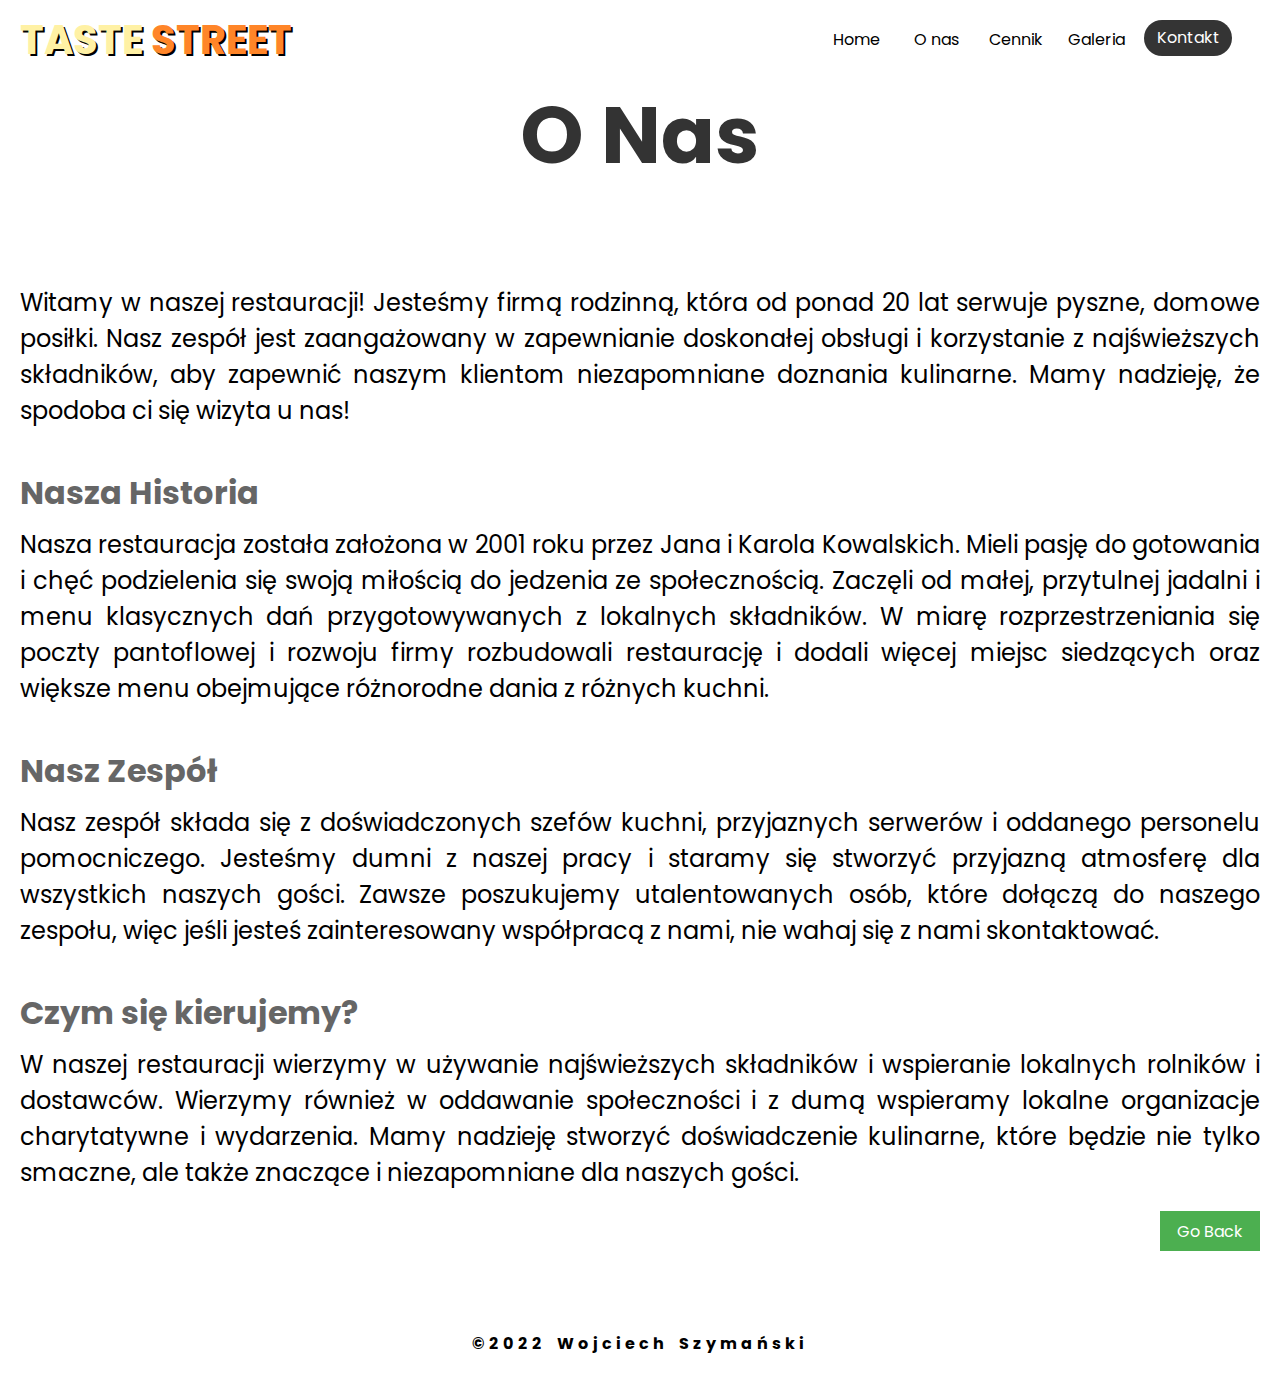
<file: review/aboutus.html>
<!DOCTYPE html>
<html lang="en">
<head>
    <meta charset="UTF-8">
    <meta http-equiv="X-UA-Compatible" content="IE=edge">
    <meta name="viewport" content="width=device-width, initial-scale=1.0">
    <title> O Nas | TasteStreet </title>
    <link href="aboutus.css" rel="stylesheet" type="text/css">;
    <link href="style.css" rel="stylesheet" type="text/css">
    <link rel="stylesheet" href="https://unicons.iconscout.com/release/v4.0.0/css/line.css">>
</head>
<body>

    <header>
        <div class="logo"> 
            <h1>
                <a href="index.html"><span class="taste"> Taste </span> <span class="street"> street </span></a>
            </h1> 
        </div>
        <nav>
            <div class="menu-button">
                <i class="uil uil-bars"></i>
            </div> 
            
            <input type="checkbox" class="toggle-menu">   
            <ul class="menu-list">
                <li> <a href="index.html"> Home </a> </li>
                <li> <a href="aboutus.html"> O nas </a> </li>
                <li> <a href="pricing.html"> Cennik </a> </li>
                <li> <a href="gallery.html"> Galeria </a> </li>
                <li> <a href="contact.html"> Kontakt </a> </li>
            </ul>
        </nav>
    </header>
    <main class="about-us">
        <div class="about-us-section">
            <h1>O Nas</h1>
            <p>Witamy w naszej restauracji! Jesteśmy firmą rodzinną, która od ponad 20 lat serwuje pyszne, domowe posiłki. Nasz zespół jest zaangażowany w zapewnianie doskonałej obsługi i korzystanie z najświeższych składników, aby zapewnić naszym klientom niezapomniane doznania kulinarne. Mamy nadzieję, że spodoba ci się wizyta u nas!</p>
            <h2>Nasza Historia</h2>
            <p>Nasza restauracja została założona w 2001 roku przez Jana i Karola Kowalskich. Mieli pasję do gotowania i chęć podzielenia się swoją miłością do jedzenia ze społecznością. Zaczęli od małej, przytulnej jadalni i menu klasycznych dań przygotowywanych z lokalnych składników. W miarę rozprzestrzeniania się poczty pantoflowej i rozwoju firmy rozbudowali restaurację i dodali więcej miejsc siedzących oraz większe menu obejmujące różnorodne dania z różnych kuchni.</p>
            <h2>Nasz Zespół</h2>
            <p>Nasz zespół składa się z doświadczonych szefów kuchni, przyjaznych serwerów i oddanego personelu pomocniczego. Jesteśmy dumni z naszej pracy i staramy się stworzyć przyjazną atmosferę dla wszystkich naszych gości. Zawsze poszukujemy utalentowanych osób, które dołączą do naszego zespołu, więc jeśli jesteś zainteresowany współpracą z nami, nie wahaj się z nami skontaktować.</p>
            <h2>Czym się kierujemy?</h2>
            <p>W naszej restauracji wierzymy w używanie najświeższych składników i wspieranie lokalnych rolników i dostawców. Wierzymy również w oddawanie społeczności i z dumą wspieramy lokalne organizacje charytatywne i wydarzenia. Mamy nadzieję stworzyć doświadczenie kulinarne, które będzie nie tylko smaczne, ale także znaczące i niezapomniane dla naszych gości.</p>
        </div>
        <a href="index.html"><button class="go-back-button"> Go Back</button>  </a>
    </main>
    <footer class="footer-aboutus"> ©2022 Wojciech Szymański </footer>

    <script src="app.js"></script>
  </body>
</html>
</file>
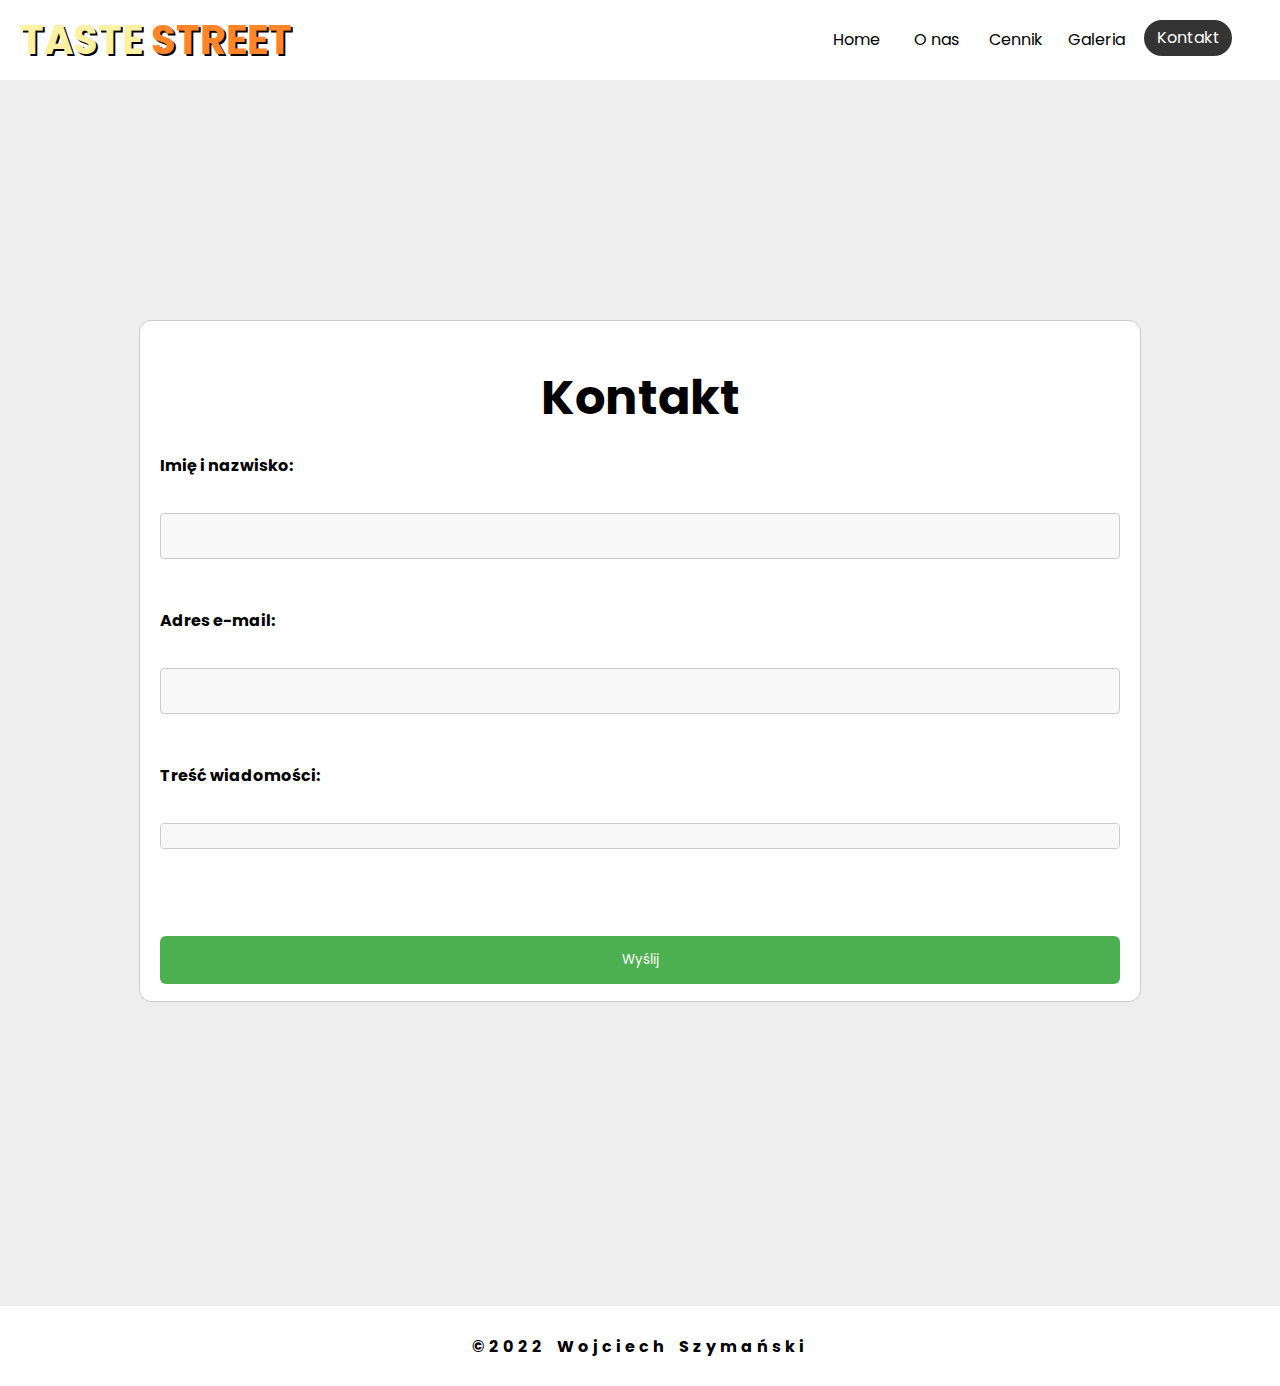
<file: review/contact.html>
<!DOCTYPE html>
<html lang="pl">
<head>
    <meta charset="UTF-8">
    <meta http-equiv="X-UA-Compatible" content="IE=edge">
    <meta name="viewport" content="width=device-width, initial-scale=1.0">
    <title> Kontakt | TasteStreet </title>
    <link href="style.css" rel="stylesheet" type="text/css">
    <link rel="stylesheet" href="https://unicons.iconscout.com/release/v4.0.0/css/line.css">
    <link rel="stylesheet" href="https://cdnjs.cloudflare.com/ajax/libs/font-awesome/6.2.0/css/all.min.css" integrity="sha512-xh6O/CkQoPOWDdYTDqeRdPCVd1SpvCA9XXcUnZS2FmJNp1coAFzvtCN9BmamE+4aHK8yyUHUSCcJHgXloTyT2A==" crossorigin="anonymous" referrerpolicy="no-referrer" />
</head>
<body>
    <div class="container-contact">
        <header>
            <div class="logo"> 
                <h1>
                    <a href="index.html"><span class="taste"> Taste </span> <span class="street"> street </span></a>
                </h1> 
            </div>
            <nav>
                <div class="menu-button">
                    <i class="uil uil-bars"></i>
                </div> 
                
                <input type="checkbox" class="toggle-menu">   
                <ul class="menu-list">
                    <li> <a href="index.html"> Home </a> </li>
                    <li> <a href="aboutus.html"> O nas </a> </li>
                    <li> <a href="pricing.html"> Cennik </a> </li>
                    <li> <a href="gallery.html"> Galeria </a> </li>
                    <li> <a href="contact.html"> Kontakt </a> </li>
                </ul>
            </nav>
        </header>

        <section class="form-section">
            <form id="contact-form" method="post">
                <h2> Kontakt</h2>
                <label for="name">Imię i nazwisko:</label><br>
                <input type="text" id="name" name="name" required><br>
                <label for="email">Adres e-mail:</label><br>
                <input type="email" id="email" name="email" required><br>
                <label for="message">Treść wiadomości:</label><br>
                <textarea id="message" name="message" rows="5" required></textarea><br><br>
                <input type="submit" value="Wyślij">
              </form> 
        </section>

        <footer class="footer-contact"> ©2022 Wojciech Szymański </footer>
    </div>
    <script src="app.js"></script>
</body>
</html>
</file>
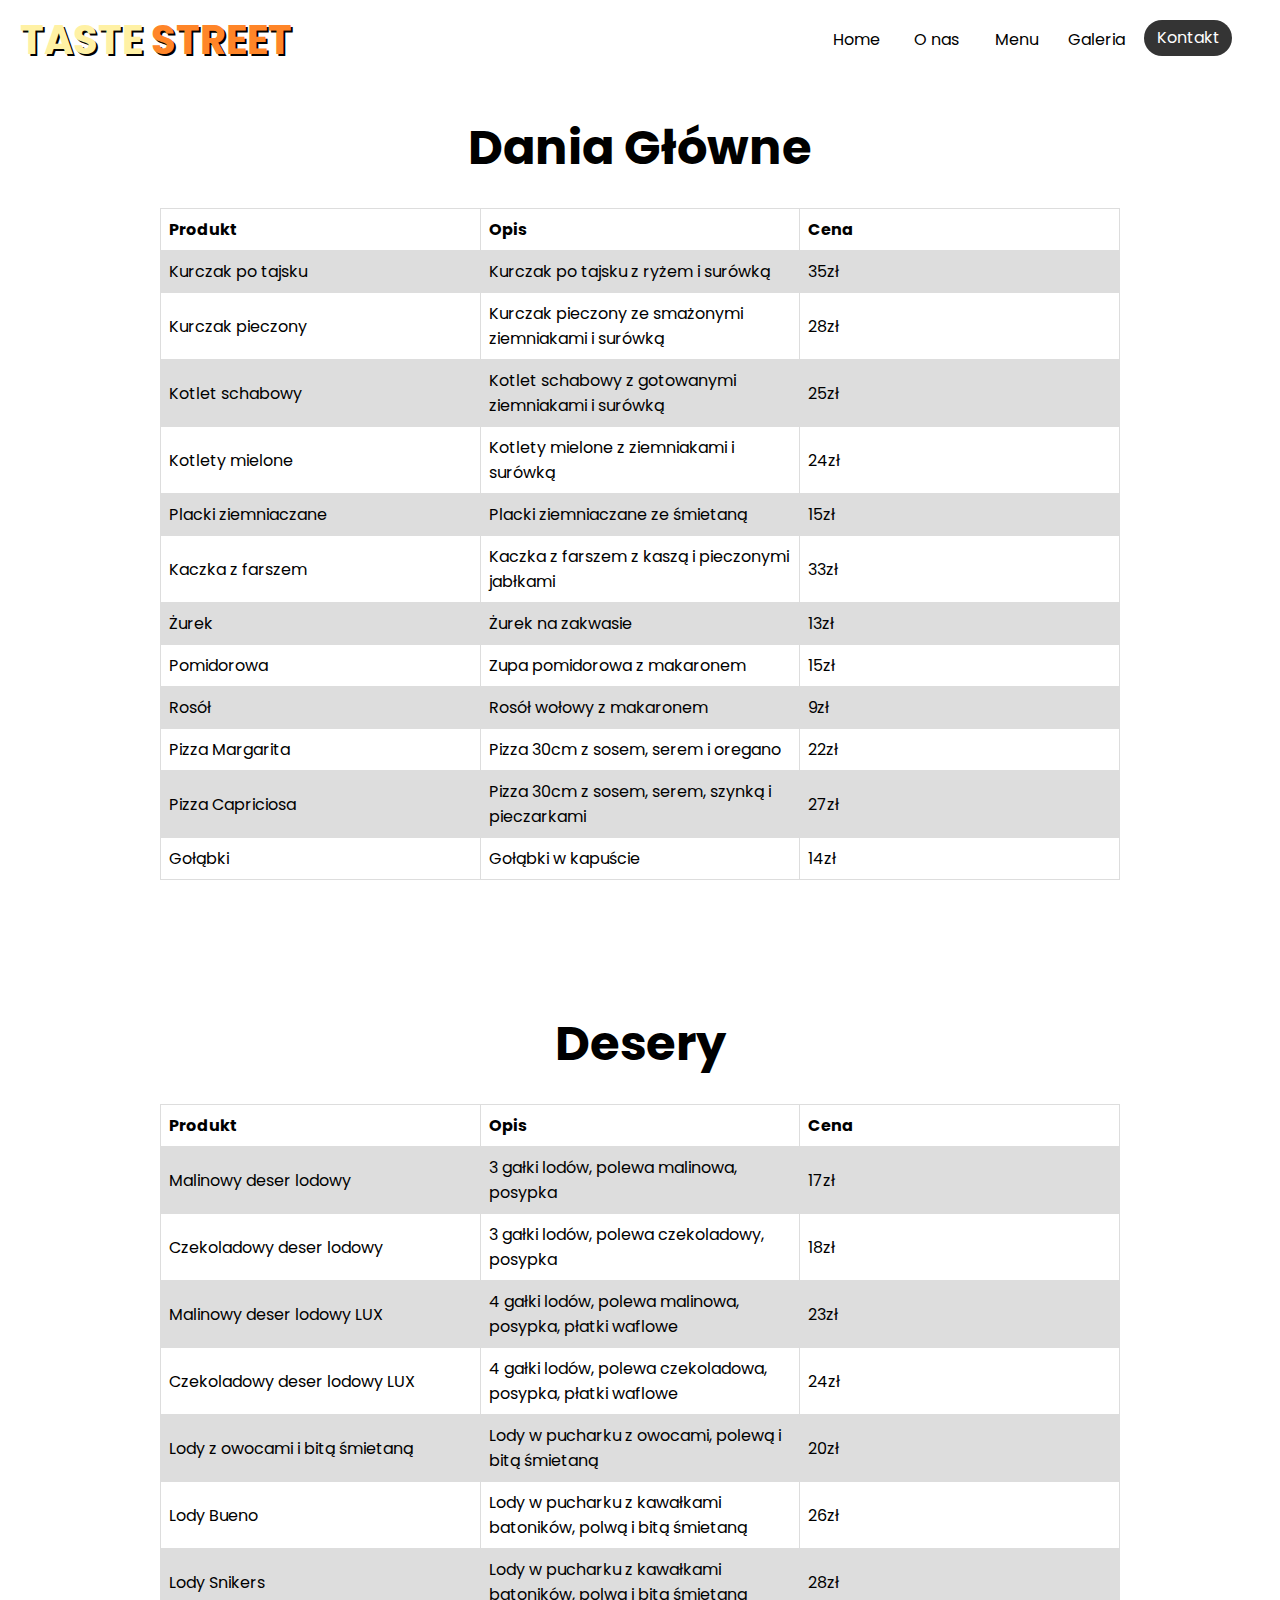
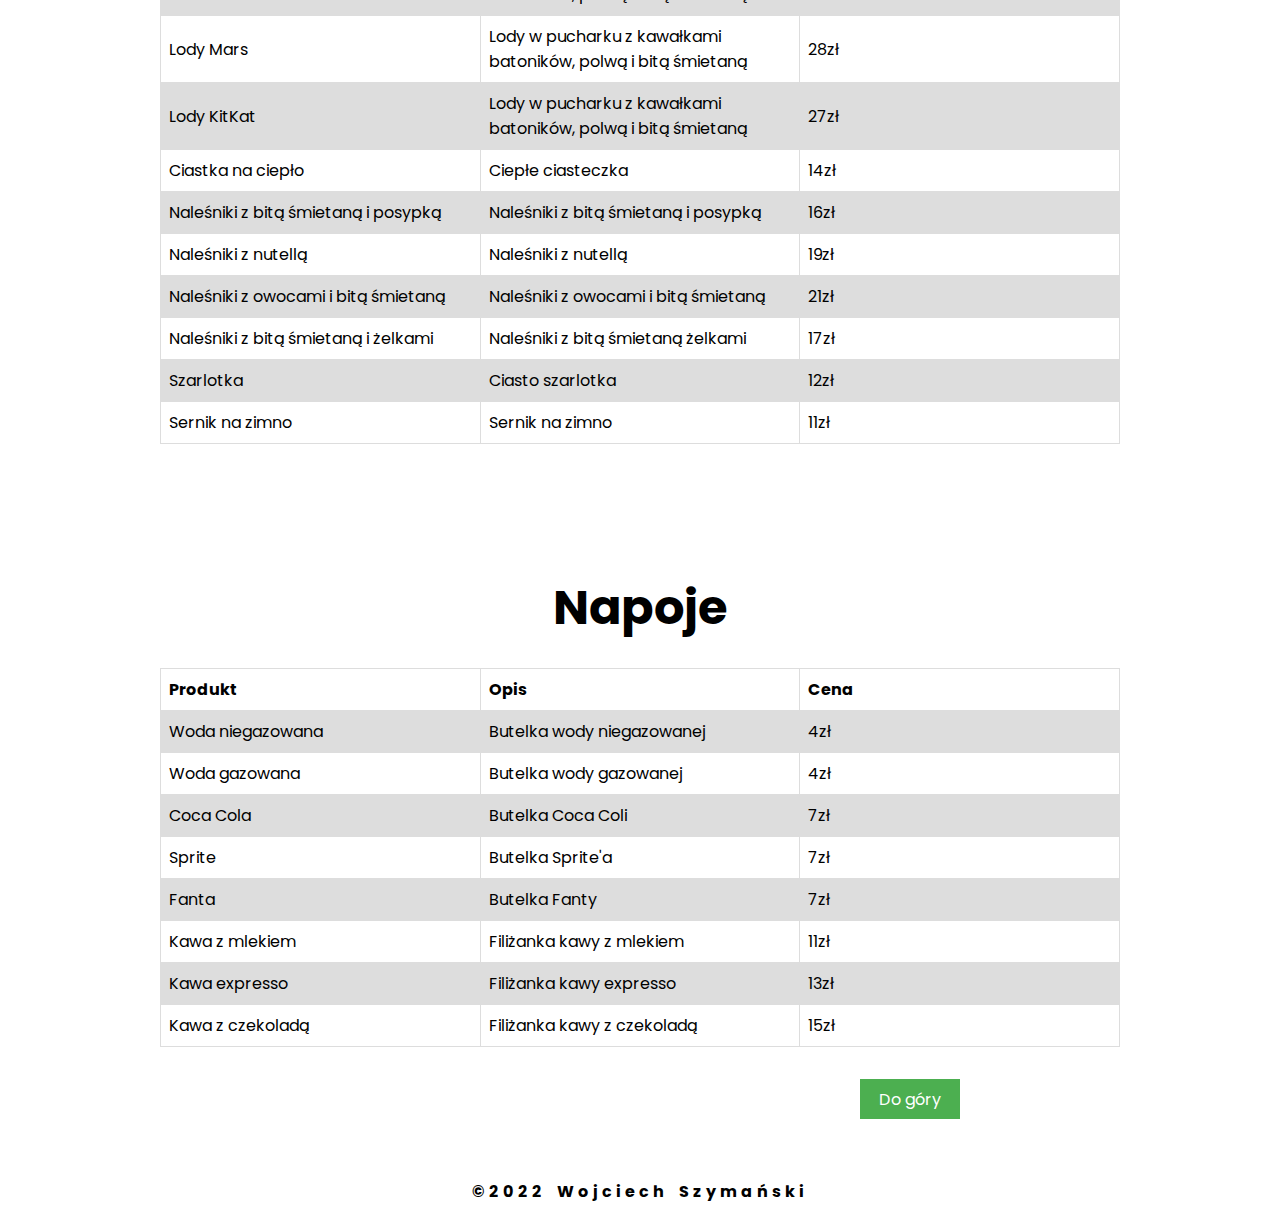
<file: review/pricing.html>
<!DOCTYPE html>
<html lang="en">
<head>
    <meta charset="UTF-8">
    <meta http-equiv="X-UA-Compatible" content="IE=edge">
    <meta name="viewport" content="width=device-width, initial-scale=1.0">
    <title> Menu | TastStreet </title>
    <link href="style.css" rel="stylesheet" type="text/css">
    <link rel="stylesheet" href="https://unicons.iconscout.com/release/v4.0.0/css/line.css">
</head>
<body>
    <div class="container-pricing">
        <header class="header-pricing">
            <div class="logo"> 
                <h1>
                    <a href="index.html"><span class="taste"> Taste </span> <span class="street"> street </span></a>
                </h1> 
            </div>
            <nav>
                <div class="menu-button">
                    <i class="uil uil-bars"></i>
                </div> 
                
                <input type="checkbox" class="toggle-menu">   
                <ul class="menu-list">
                    <li> <a href="index.html"> Home </a> </li>
                    <li> <a href="aboutus.html"> O nas </a> </li>
                    <li> <a href="pricing.html"> Menu </a> </li>
                    <li> <a href="gallery.html"> Galeria </a> </li>
                    <li> <a href="contact.html"> Kontakt </a> </li>
                </ul>
            </nav>
        </header>
        <div class="space"></div>
        <h2> Dania Główne </h2>
        <table>
            <tr>
                <th>Produkt</th>
                <th>Opis</th>
                <th>Cena</th>
            </tr>
            <tr>
                <td> Kurczak po tajsku </td>
                <td> Kurczak po tajsku z ryżem i surówką </td>
                <td> 35zł </td>
            </tr>
            <tr>
                <td> Kurczak pieczony </td>
                <td> Kurczak pieczony ze smażonymi ziemniakami i surówką </td>
                <td> 28zł</td>
            </tr>
            <tr>
                <td> Kotlet schabowy </td>
                <td> Kotlet schabowy z gotowanymi ziemniakami i surówką </td>
                <td> 25zł </td>
            </tr>
            <tr>
                <td> Kotlety mielone</td>
                <td> Kotlety mielone z ziemniakami i surówką</td>
                <td> 24zł</td>
            </tr>
            <tr>
                <td> Placki ziemniaczane </td>
                <td> Placki ziemniaczane ze śmietaną </td>
                <td> 15zł </td>
            </tr>
            <tr>
                <td> Kaczka z farszem</td>
                <td> Kaczka z farszem z kaszą i pieczonymi jabłkami</td>
                <td> 33zł </td>
            </tr>
            <tr>
                <td> Żurek </td>
                <td> Żurek na zakwasie</td>
                <td> 13zł</td>
            </tr>
            <tr>
                <td> Pomidorowa </td>
                <td> Zupa pomidorowa z makaronem </td>
                <td> 15zł </td>
            </tr>
            <tr>
                <td> Rosół </td>
                <td> Rosół wołowy z makaronem</td>
                <td> 9zł </td>
            </tr>
            <tr>
                <td> Pizza Margarita</td>
                <td> Pizza 30cm z sosem, serem i oregano</td>
                <td> 22zł </td>
            </tr>
            <tr>
                <td> Pizza Capriciosa </td>
                <td> Pizza 30cm z sosem, serem, szynką i pieczarkami </td>
                <td> 27zł </td>
            </tr>
            <tr>
                <td> Gołąbki </td>
                <td> Gołąbki w kapuście</td>
                <td> 14zł </td>
            </tr>
        </table>

        <h2> Desery  </h2>
        <table>
            <tr>
                <th>Produkt</th>
                <th>Opis</th>
                <th>Cena</th>
            </tr>
            <tr>
                <td> Malinowy deser lodowy </td>
                <td> 3 gałki lodów, polewa malinowa, posypka</td>
                <td> 17zł </td>
            </tr>
            <tr>
                <td> Czekoladowy deser lodowy </td>
                <td> 3 gałki lodów, polewa czekoladowy, posypka</td>
                <td> 18zł </td>
            </tr>
            <tr>
                <td> Malinowy deser lodowy LUX </td>
                <td> 4 gałki lodów, polewa malinowa, posypka, płatki waflowe</td>
                <td> 23zł </td>
            </tr>
            <tr>
                <td> Czekoladowy deser lodowy LUX </td>
                <td> 4 gałki lodów, polewa czekoladowa, posypka, płatki waflowe</td>
                <td> 24zł </td>
            </tr>
            <tr>
                <td> Lody z owocami i bitą śmietaną </td>
                <td>Lody w pucharku z owocami, polewą i bitą śmietaną </td>
                <td> 20zł </td>
            </tr>
            <tr>
                <td> Lody Bueno</td>
                <td>Lody w pucharku z kawałkami batoników, polwą i bitą śmietaną</td>
                <td> 26zł </td>
            </tr>
            <tr>
                <td> Lody Snikers</td>
                <td>Lody w pucharku z kawałkami batoników, polwą i bitą śmietaną</td>
                <td> 28zł </td>
            </tr>
            <tr>
                <td> Lody Mars</td>
                <td>Lody w pucharku z kawałkami batoników, polwą i bitą śmietaną</td>
                <td> 28zł </td>
            </tr>
            <tr>
                <td> Lody KitKat</td>
                <td>Lody w pucharku z kawałkami batoników, polwą i bitą śmietaną</td>
                <td> 27zł </td>
            </tr>
            <tr>
                <td> Ciastka na ciepło </td>
                <td> Ciepłe ciasteczka </td>
                <td> 14zł </td>
            </tr>
            <tr>
                <td> Naleśniki z bitą śmietaną i posypką </td>
                <td> Naleśniki z bitą śmietaną i posypką </td>
                <td> 16zł </td>
            </tr>
            <tr>
                <td> Naleśniki z nutellą </td>
                <td> Naleśniki z nutellą </td>
                <td> 19zł </td>
            </tr>
            <tr>
                <td> Naleśniki z owocami i bitą śmietaną </td>
                <td> Naleśniki z owocami i bitą śmietaną </td>
                <td> 21zł </td>
            </tr>
            <tr>
                <td> Naleśniki z bitą śmietaną i żelkami </td>
                <td> Naleśniki z bitą śmietaną żelkami </td>
                <td> 17zł </td>
            </tr>
            <tr>
                <td> Szarlotka</td>
                <td> Ciasto szarlotka</td>
                <td> 12zł </td>
            </tr>
            <tr>
                <td> Sernik na zimno</td>
                <td> Sernik na zimno </td>
                <td> 11zł </td>
            </tr>
        </table>

        <h2> Napoje </h2>
        <table>
            <tr>
                <th>Produkt</th>
                <th>Opis</th>
                <th>Cena</th>
            </tr>
            <tr>
                <td> Woda niegazowana</td>
                <td> Butelka wody niegazowanej</td>
                <td> 4zł </td>
            </tr>
            <tr>
                <td> Woda gazowana</td>
                <td> Butelka wody gazowanej</td>
                <td> 4zł </td>
            </tr>
            <tr>
                <td> Coca Cola </td>
                <td> Butelka Coca Coli </td>
                <td> 7zł </td>
            </tr>
            <tr>
                <td> Sprite </td>
                <td> Butelka Sprite'a </td>
                <td> 7zł </td>
            </tr>
            <tr>
                <td> Fanta </td>
                <td> Butelka Fanty </td>
                <td> 7zł </td>
            </tr>
            <tr>
                <td> Kawa z mlekiem </td>
                <td> Filiżanka kawy z mlekiem </td>
                <td> 11zł </td>
            </tr>
            <tr>
                <td> Kawa expresso </td>
                <td> Filiżanka kawy expresso </td>
                <td> 13zł </td>
            </tr>
            <tr>
                <td> Kawa z czekoladą </td>
                <td> Filiżanka kawy z czekoladą </td>
                <td> 15zł </td>
            </tr>
        </table>
        <button id="scrollTopBtn"> Do góry </button>
    </div>
    <footer> ©2022 Wojciech Szymański </footer>
    <script src="app.js"></script>
</body>
</html>
</file>
<file: review/aboutus.css>
@charset "UTF-8";
@import url('https://fonts.cdnfonts.com/css/poppins');
* { font-family: 'Poppins'; }

header { margin-top: -1.55em; }

.about-us {
    margin: 0 auto;
    max-width: 1400px;
    padding: 20px;
}
  
.about-us h1 {
    color: #333;
    font-size: 5em;
    margin-block: 30px 90px;
    text-align: center;
}
  
.about-us h2 {
    color: #666;
    font-size: 2em;
    margin: 40px 0 10px;
}
  
.about-us p {
    font-size: 1.5em;
    line-height: 1.5;
    margin: 0 0 20px;
    text-align: justify;
}

.go-back-button {
    background-color: #4CAF50; 
    border: none;
    --text-color: #fff;
    color: var(--text-color);
    width: 100px;
    height: 40px;
    text-align: center;
    text-decoration: none;
    font-size: 16px;
    cursor: pointer;
    float: right;
}

@media screen and (max-width: 63.95em) {
  .go-back-button { margin-bottom: 2em; }
}

footer.footer-aboutus {
  margin-top: 4.5em;
}
</file>
<file: review/style.css>
@charset "UTF-8";
@import url('https://fonts.googleapis.com/css2?family=Poppins:wght@200;300;400;500;700;900&display=swap');
@import url('navbar.css');
@import url('products.css');
@import url('hp-content.css');
@import url('contact-form.css');
@import url('pricing.css');
@import url('gallery.css');

:root {
    --primary-color: rgb(255, 255, 255);
    --secondary-color: orange;
    --elementary-color: rgb(0, 0, 0);
    --background-color: rgb(11, 11, 11);
    --xmark-color: rgb(255, 0, 0);
    --text-color: rgb(0, 0, 0);
    --button-color: orange;
    --button-hover-color: rgb(201, 131, 0);
    --additional-color: #fff1a4; 
}

* {
    padding: 0;
    margin: 0;
    font-family: 'Poppins';
    color: var(--text-color);
}

*::before, *::after {
    padding: inherit;
    margin: inherit;
}

body {
    background-color: var(--primary-color);
    color: var(--text-color);
    scroll-behavior: smooth;
}

.container {
    width: 100%;
    height: 100%;
}

header {
    position: fixed;
    width: 100%;
    height: 5em;
    background-color: white;
    color: #000;
}

header div.logo {
    position: absolute;
    text-transform: uppercase;
    left: 1em;
    font-size: 1.25rem;
    line-height: 5rem;
    font-weight: 900;
}

header .logo a {
    text-decoration: none;
}

span.taste {
    color: #fff1a4;
    text-shadow: 2px 2px 0 black;
}
span.street {
    color: rgb(255, 133, 40);
    text-shadow: 2px 2px 0 black;
}

@media screen and (min-width: 1024px) {
    main section.adv div.box {
        margin-block: 5em;
    }
}

section.main-img img {
    width: 100%;
}

.description {
    font-size: 1.5em;
    width: 90em; 
    text-align: justify;
    margin: auto;
    padding-block: 5em 1em;
}

@media screen and (max-width: 150em) {
    .description {
        font-size: 1.25em;
        width: 70em; 
        text-align: justify;
    }
}

@media screen and (max-width: 90em) {
    .description {
        font-size: 1.25em;
        width: 40em; 
    }
}

@media screen and (max-width: 63.95em) {
    .description {
        font-size: 1.25em;
        width: 30em; 
    }
}

@media screen and (max-width: 43.95em) {
    .description {
        font-size: 1.25em;
        width: 25em; 
    }
}

@media screen and (max-width: 33.95em) {
    .description {
        font-size: 1.25em;
        width: 20em; 
    }
}


footer {
    height: 5em;
    display: flex;
    width: 100%;
    color: black;
    font-weight: 700;
    justify-content: center;
    align-items: center;
    font-size: clamp(0.5rem, 1rem, 1.25rem);
    letter-spacing: 0.25em;
    word-spacing: 0.25em;
    background-color: #fff;
}
</file>
